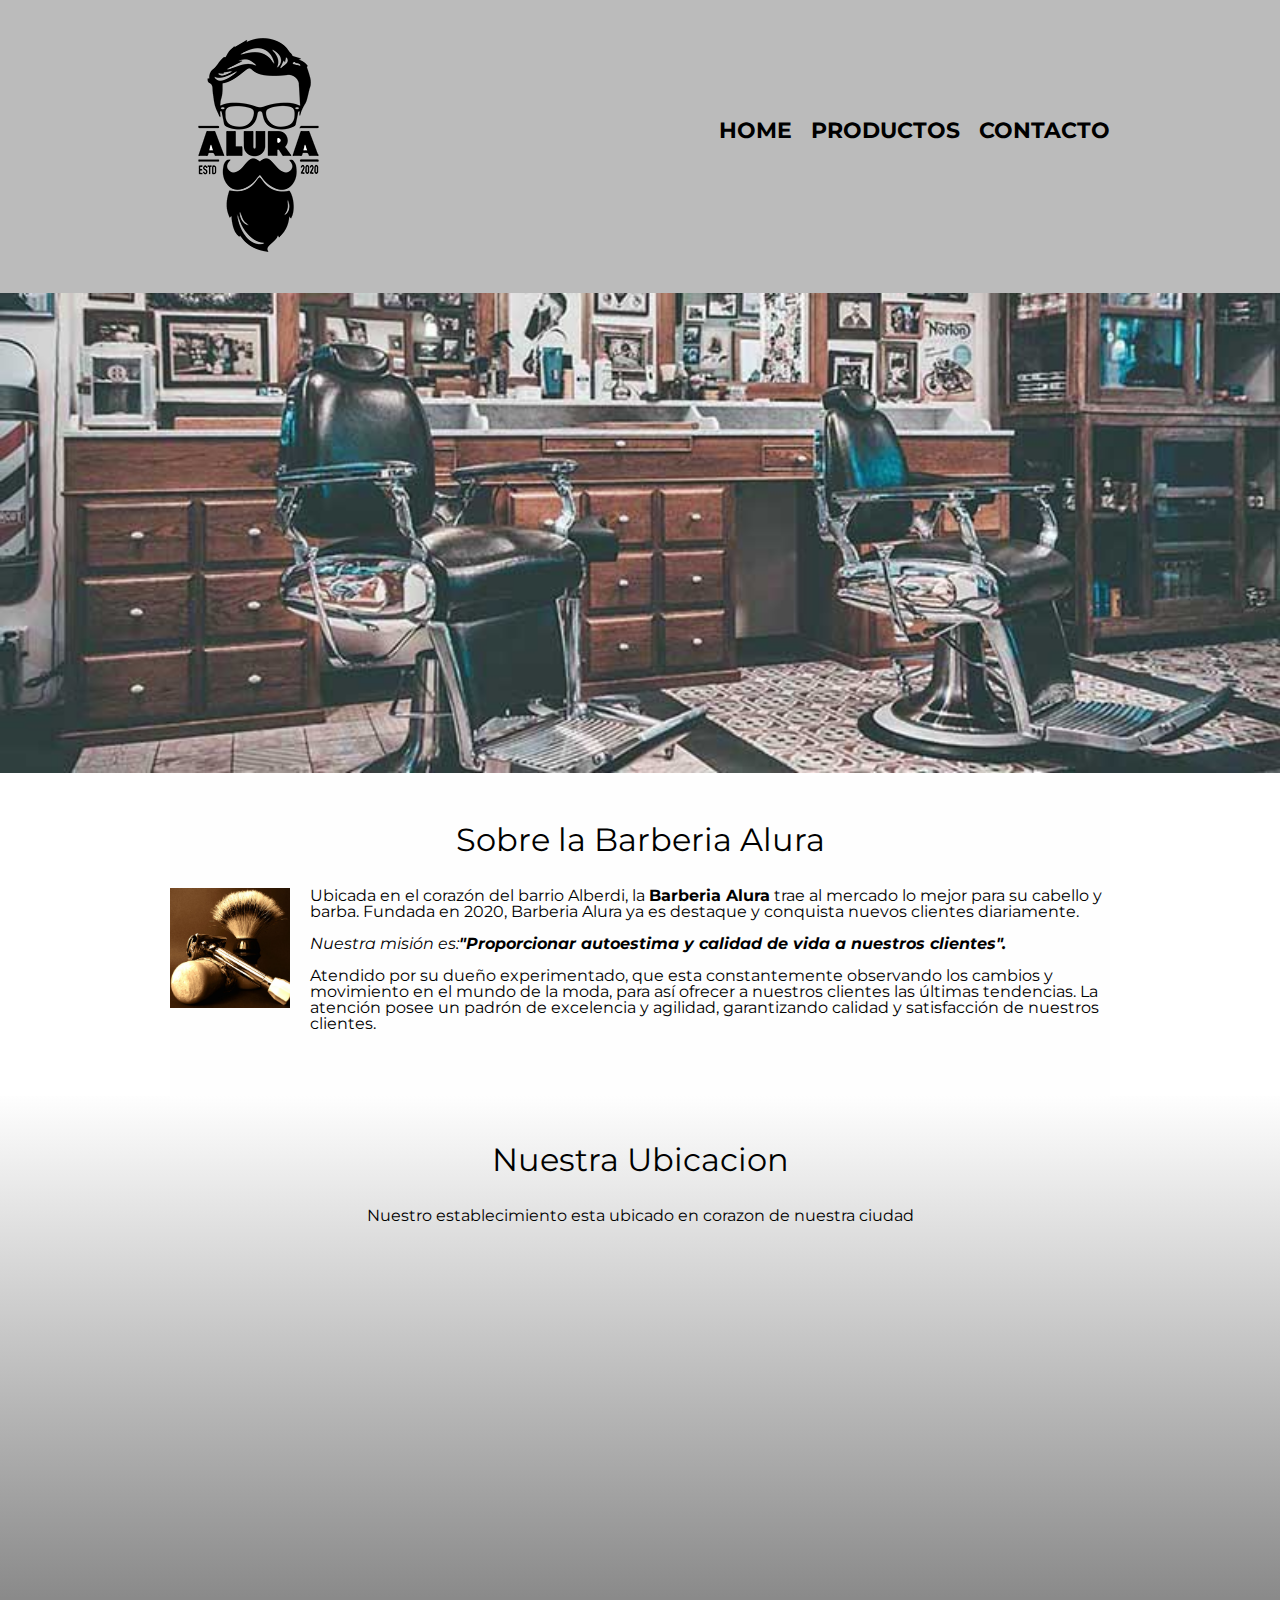
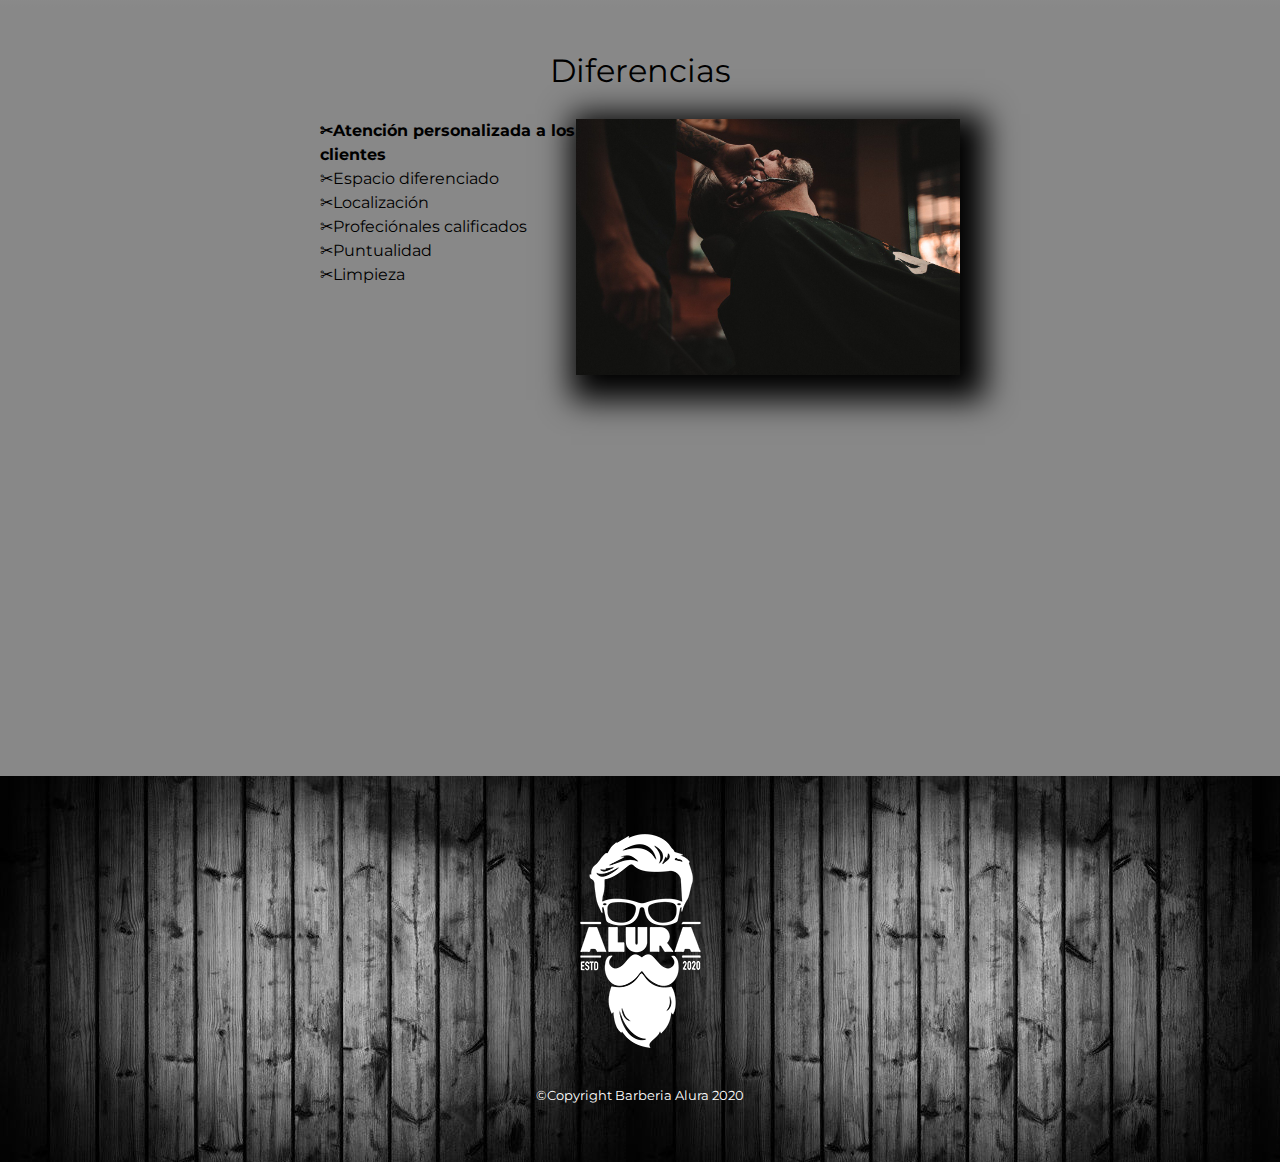
<file: index.html>
<!DOCTYPE html>
<html lang="es">
<head>
	<meta charset="utf-8">
	<meta name="viewport" content="width=device-width, initial-scale=1">
	<link rel="stylesheet" href="reset.css">
	<link rel="stylesheet"  href="style.css"> 
	<link href="https://fonts.googleapis.com/css2?family=Montserrat:ital,wght@1,300&display=swap" rel="stylesheet">
</head>
	<body>
		<header>
			<div class="caja">
				<h1><img src="imagenes/logo.png"></h1>
				<nav>
					<ul>
						<li><a href="index.html">Home</a></li>
						<li><a href="productos.html">Productos</a></li>
						<li><a href="contactos.html">Contacto</a></li>
					</ul>
				</nav>
			</div>				
		</header>

		<img class="banner" src="banner/banner.jpg">

		<main>
			<section class="principal"> 

				<h2 class="titulo-principal">Sobre la Barberia Alura</h2>

				<img class="utensillos" src="imagenes/utensillos.jpg" alt="Utensillos de un barbero">

				<p>Ubicada en el corazón del barrio Alberdi, la <strong>Barberia Alura</strong> trae al mercado lo mejor para su cabello y barba. Fundada en 2020, Barberia Alura ya es destaque y conquista nuevos clientes diariamente.</p>

				<p id="mision"><em>Nuestra misión es:<strong>"Proporcionar autoestima y calidad de vida a nuestros clientes".</strong></em></p>

				<p>Atendido por su dueño experimentado, que esta constantemente observando los cambios y movimiento en el mundo de la moda, para así ofrecer a nuestros clientes las últimas tendencias. La atención posee un padrón de excelencia y agilidad, garantizando calidad y satisfacción de nuestros clientes.</p> 

			</section>

			<section class="mapa">
				<h3 class="titulo-principal">Nuestra Ubicacion</h3>	
				<p>Nuestro establecimiento esta ubicado en corazon de nuestra ciudad</p>

				<div class="mapa-contenido">
					<iframe src="https://www.google.com/maps/embed?pb=!1m16!1m12!1m3!1d27240.53407183005!2d-64.20950378522193!3d-31.412286709923542!2m3!1f0!2f0!3f0!3m2!1i1024!2i768!4f13.1!2m1!1spatio%20olmos!5e0!3m2!1ses-419!2sar!4v1645870911397!5m2!1ses-419!2sar" width="100%" height="300" style="border:0;" allowfullscreen="" loading="lazy"></iframe>
				</div>

			</section>

			<section class="diferenciales">

				<h3 class="titulo-principal">Diferencias</h3>

				<div class="contenido-diferenciales">
					<ul class="lista-diferenciales">
						<li class="items">Atención personalizada a los clientes</li>
						<li class="items">Espacio diferenciado</li>
						<li class="items">Localización </li>
						<li class="items">Profeciónales calificados</li>
						<li class="items">Puntualidad</li>
						<li class="items">Limpieza</li>
						</ul><img src="banner/diferenciales.jpg" class="imagen-diferenciales">
				</div>
				<div class="video">
					<iframe width="100%" height="315" src="https://www.youtube.com/embed/wcVVXUV0YUY" title="YouTube video player" frameborder="0" allow="accelerometer; autoplay; clipboard-write; encrypted-media; gyroscope; picture-in-picture" allowfullscreen></iframe>
				</div>

			</section>

		</main>

		<footer>
			 <img src="imagenes/logo-blanco.png">
			 <p class="copyright">©Copyright Barberia Alura 2020</p>
		</footer>
	</body>
</html>
</file>
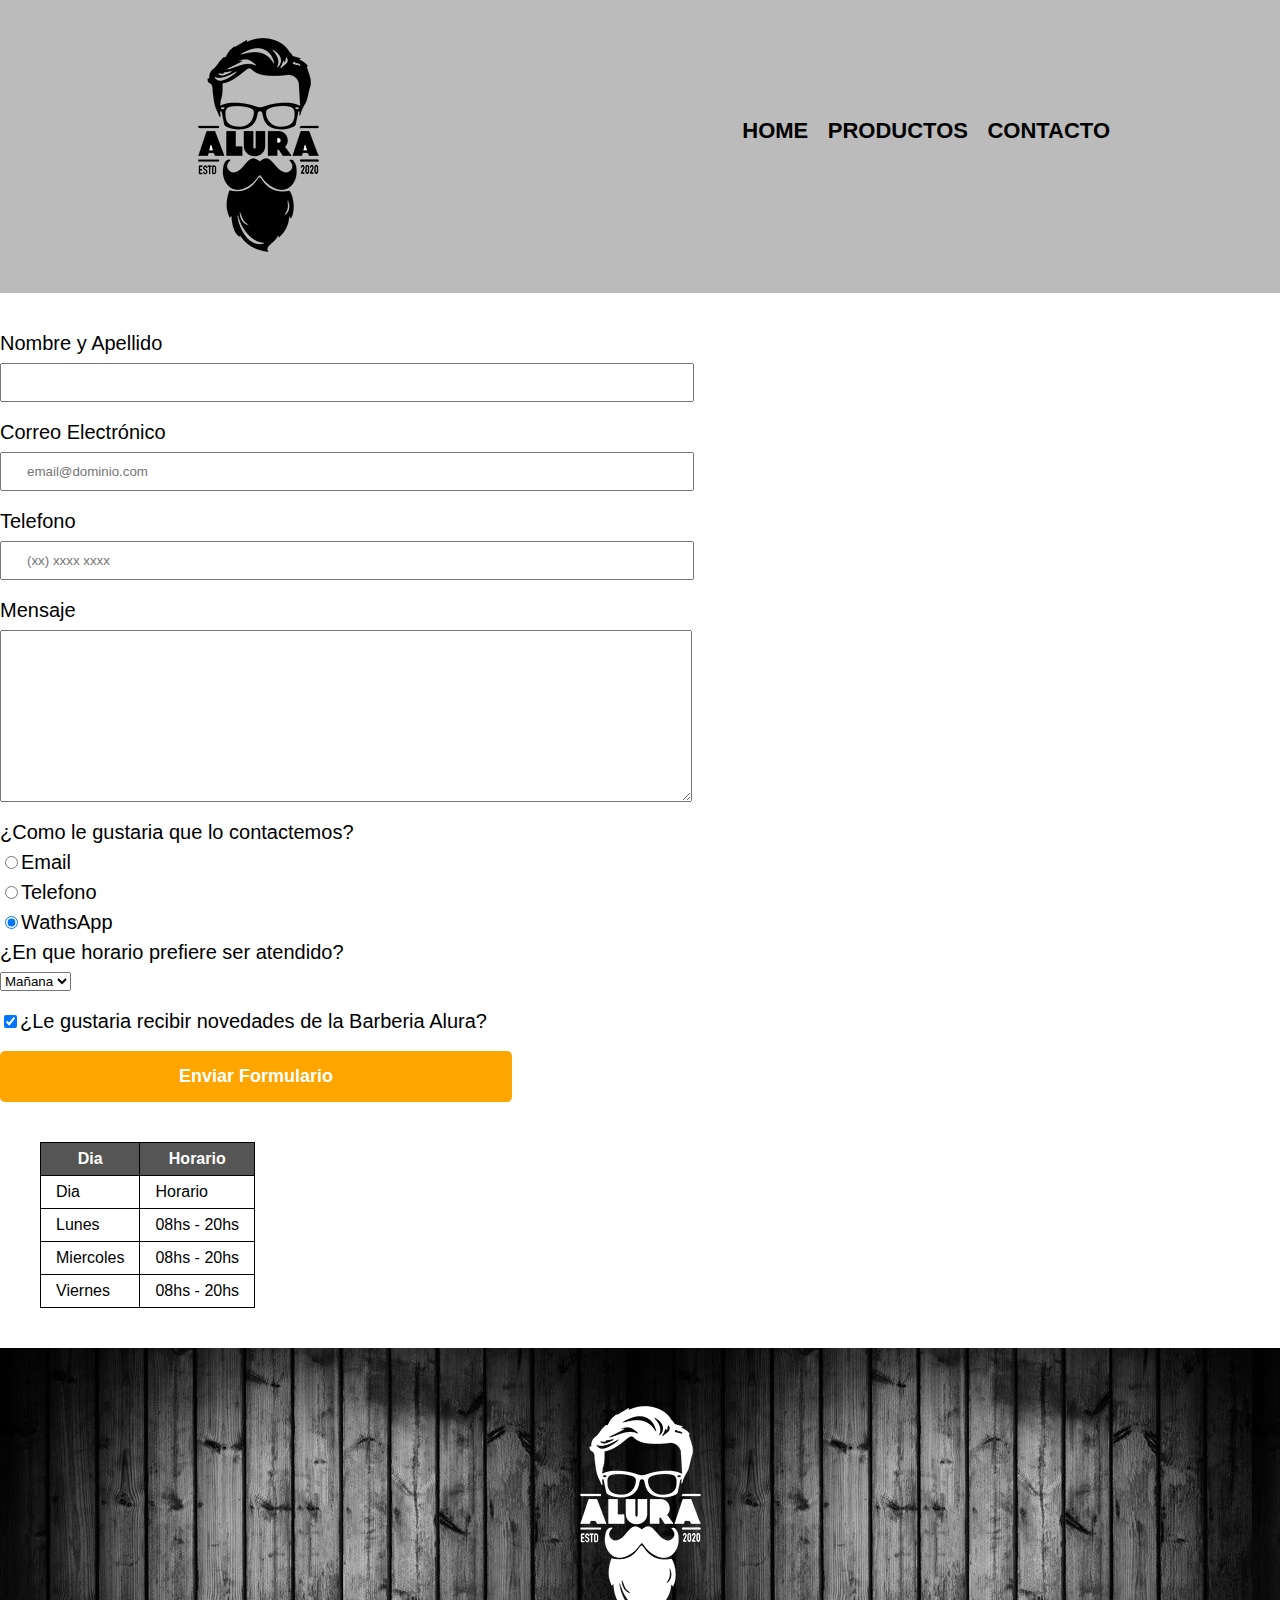
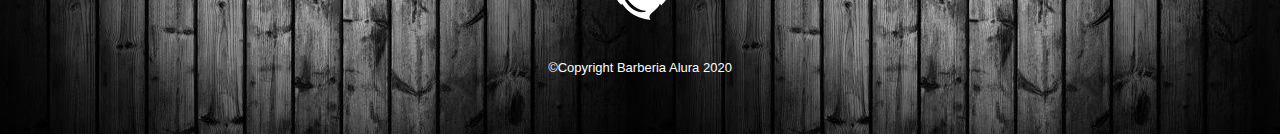
<file: contactos.html>
<!DOCTYPE html>
<html>
	<head>
		<meta charset="utf-8">
		<meta name="viewport" content="width=device-width, initial-scale=1">
		<link rel="stylesheet" href="reset.css">
		<link rel="stylesheet" type="text/css" href="style.css">
		
		<title>Contacto-Barber-Shop</title>
	</head>
	<body>
		<header>
			<div class="caja">
				<h1><img src="imagenes/logo.png" alt="Logo de la Berberia Alura"></h1>
				<nav>
					<ul>
						<li><a href="index.html">Home</a></li>
						<li><a href="productos.html">Productos</a></li>
						<li><a href="contactos.html">Contacto</a></li>
					</ul>
				</nav>
			</div>				
		</header>
		<main>
			<form>
				<label>Nombre y Apellido</label>
				<input type="text" id="nombreyapellido" class="input-padron" required>

				<label for="correoelectronico">Correo Electrónico</label>
				<input type="email" id="correoelectronico"class="input-padron" required placeholder="email@dominio.com">

				<label for="telefono">Telefono</label>
				<input type="tel" id="telefono"class="input-padron" required placeholder="(xx) xxxx xxxx">

				<label for="mensaje">Mensaje</label>
				<textarea cols="70" rows="10" id="mensaje"class="input-padron" required ></textarea>

				<fieldset>
					<legend>¿Como le gustaria que lo contactemos?</legend>

					<label for="radio-email"><input type="radio" name="contacto" value="email" id="radio-email">Email</label>
					
					<label for="radio-telefono"><input type="radio" name="contacto" value="telefono" id="radio-telefono">Telefono</label>
					

					<label for="radio-whatsapp"><input type="radio" name="contacto" value="Wathsapp" id="radio-whatsapp"checked>WathsApp</label>
				</fieldset>

				<fieldset>
					<legend>¿En que horario prefiere ser atendido?</legend>
					<select>
						<option>Mañana</option>
						<option>Tarde</option>
						<option>Noche</option>
					</select>	
				</fieldset>
				

				<label class="checkbox"><input type="checkbox" checked>¿Le gustaria recibir novedades de la Barberia Alura?</label>

				<input type="submit" value="Enviar Formulario" class="enviar">

			</form>
				<table>
					<thead>
						<tr>
							<th>Dia</th>
							<th>Horario</th>
						</tr>
					</thead>

					<tbody>
						<tr>
							<td>Dia</td>
							<td>Horario</td>
						</tr>
						<tr>
							<td>Lunes</td>
							<td>08hs - 20hs</td>
						</tr>
						<tr>
							<td>Miercoles</td>
							<td>08hs - 20hs</td>
						</tr>
						<tr>
							<td>Viernes</td>
							<td>08hs - 20hs</td>
						</tr>
					</tbody>
				</table>
		</main>
		<footer>
			 <img src="imagenes/logo-blanco.png" alt="Logo de la Berberia Alura">
			 <p class="copyright">©Copyright Barberia Alura 2020</p>
		</footer>

	</body>
</html>
</file>
<file: style.css>
body{
	font-family: 'Montserrat', sans-serif;
}

header{
	background-color: #BBBBBB;
	padding:20px 0;
}

.caja{
	width: 940px;
	position: relative;
	margin: 0 auto;
}

nav{
	position: absolute;
	top: 100px;
	right: 0;
}

nav li{
	display: inline;
	margin: 0 0 0 15px;
}

nav a{
	text-transform: uppercase;
	color: #000000;
	font-weight: bold;
	font-size: 22px;
	text-decoration: none;
}

nav a:hover{      
	color: #c78c19;
	text-decoration: underline; 
}

.productos{
	width: 940px;
	margin: 0  auto;
	padding: 50px;
}

.productos li{
	display: inline-block; 
	text-align: center;
	width: 30%;
	vertical-align: top;
	margin: 0 1.5%;
	padding: 30px 20px;
	box-sizing: border-box;
	border: 2px solid #000000;
	border-radius: 10px;
}

.productos li:hover{
	border-color: #c78c19;
}

.productos li:active{
	border-color: #088c19;
}

.productos h2{
	font-size: 30px;
	font-weight: bold;
}

.productos li:hover h2{
	font-size: 34px;
}

.producto-descripcion{
	font-size: 18px;
}

.producto-precio{
	font-size: 20px;
	font-weight: hold;
	margin-top:10px;
}

footer{
	text-align: center;
	background: url(imagenes/fondo.jpg);
	padding: 40px;
}

.copyright{
	color: #FFFFFF;
	font-size: 13px;
	margin: 20px;
}

form{
	margin: 40px 0;
}

form label,form legend{
	display: block;
	font-size: 20px;
	margin: 0 0 10px;
}

.input-padron{
	display: block;
	margin: 0 0 20px;
	padding: 10px 25px;
	width: 50%;
}

.checkbox{
	margin: 20px 0;
}

.enviar{
	width: 40%;
	padding: 15px 0;
	font-size: 18px;
	font-weight: bold;
	color: white;
	background: orange;
	border: none;
	border-radius: 5px;
	transition: 1s all;
	cursor: pointer;
}

.enviar:hover{
	background: darkorange;
	transform: scale(1.2);
}

table{
	margin: 40px 40px;
}

thead{
	background: #555555;
	color: white;
	font-weight: bold;
}

td,th{
	border: 1px solid #000000;
	padding: 8px 15px;
}

/*Aqui inicia CSS para nuestra home*/

.banner{
	width: 100%;
}

.principal{
	padding: 3em 0;
	background: #FEFEFE;
	width: 940px;
	margin: 0 auto;
}

.titulo-principal{
	text-align: center;
	font-size: 2em;
	margin: 0 0 1em;
	clear:left;
}

.principal p{
	margin: 0 0 1em;
}

.principal strong{
	font-weight: bold;
}

.principal em{
	font-style: italic;
}

.utensillos{
	width: 120px;
	float:left;
	margin: 0 20px 20px 0;
}

.mapa{
	padding: 3em 0;
	background: linear-gradient(#FEFEFE, #888888);
}

.mapa p{
	margin: 0 0 2em;
	text-align: center;
}

.mapa-contenido{
	width: 940px;
	margin: 0 auto;
}

.diferenciales{
	padding: 3em 0;
	background: #888888;
}

.contenido-diferenciales{
	width: 640px;
	margin: 0 auto;
}

.lista-diferenciales{
	width: 40%;
	display: inline-block;
	vertical-align: top;
}

.items{
	line-height: 1.5;
}

.items:before{
	content:"✂"
}

.items:first-child{
	font-weight: bold;
}

.imagen-diferenciales{
	width: 60%;
	transition: 400ms;	
	box-shadow: 10px 10px 30px 15px #000000;
}

.imagen-diferenciales:hover{
	opacity: 0.3;

}

.video{
	width: 560px;
	margin: 1em auto;
}

@media screen and (max-width:480px){
	h1{
		text-align: center;
	}
	nav{
		position: static;
	}
	.caja, .principal, .mapa-contenido, .contenido-diferenciales, .video{
		width: auto;
	}
	.lista-diferenciales, .imagen-diferenciales{
		width: 100%;
	}
}
</file>
